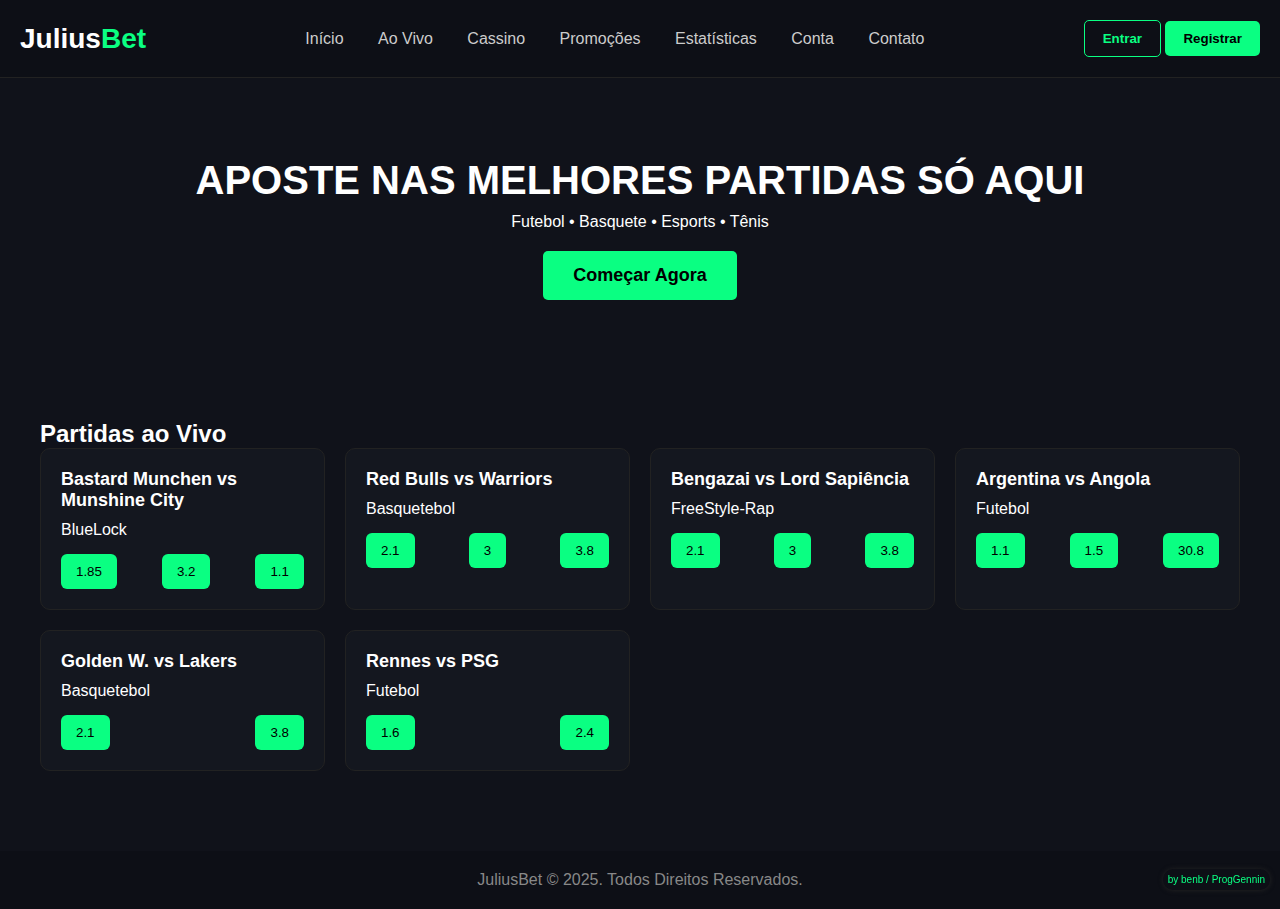
<file: index.html>
<!DOCTYPE html>
<html lang="pt-BR">
    <head>
        <meta charset="UTF-8">
        <meta name="viewport" content="width=device-width, initial-scale=1.0">
        <title>JuliusBet - Apostas Online</title>
        <link rel="stylesheet" href="style.css">
    </head>
    <body>

        <header class="header">
            <div class="logo">Julius<span>Bet</span></div>

            <nav class="nav">
                <a href="index.html">Início</a>
                <a href="ao-vivo.html">Ao Vivo</a>
                <a href="cassino.html">Cassino</a>
                <a href="promocoes.html">Promoções</a>
                <a href="estatisticas.html">Estatísticas</a>
                <a href="conta.html">Conta</a>
                <a href="contact.html">Contato</a>
            </nav>

            <div class="auth">
                <button class="btn login-btn">Entrar</button>
                <button class="btn signin-btn">Registrar</button>
            </div>
        </header>

        <section class="banner">
            <h1>APOSTE NAS MELHORES PARTIDAS SÓ AQUI</h1>
            <p>Futebol • Basquete • Esports • Tênis</p>
            <button class="btn banner-btn">Começar Agora</button>
        </section>

        <section class="matches-section">
            <h2>Partidas ao Vivo</h2>

            <div class="matches-container" id="partidas">
                <!-- JS injections -->


            </div>
        </section>

            <div class="dono">
      by benb / <a href="http://www.instagram.com/bkapa8" target="_blank">ProgGennin</a>
    </div>

        <footer class="footer">
            <p>JuliusBet © 2025. Todos Direitos Reservados. </p>
        </footer>





        <script src="script.js"></script>

    </body>
</html>
</file>
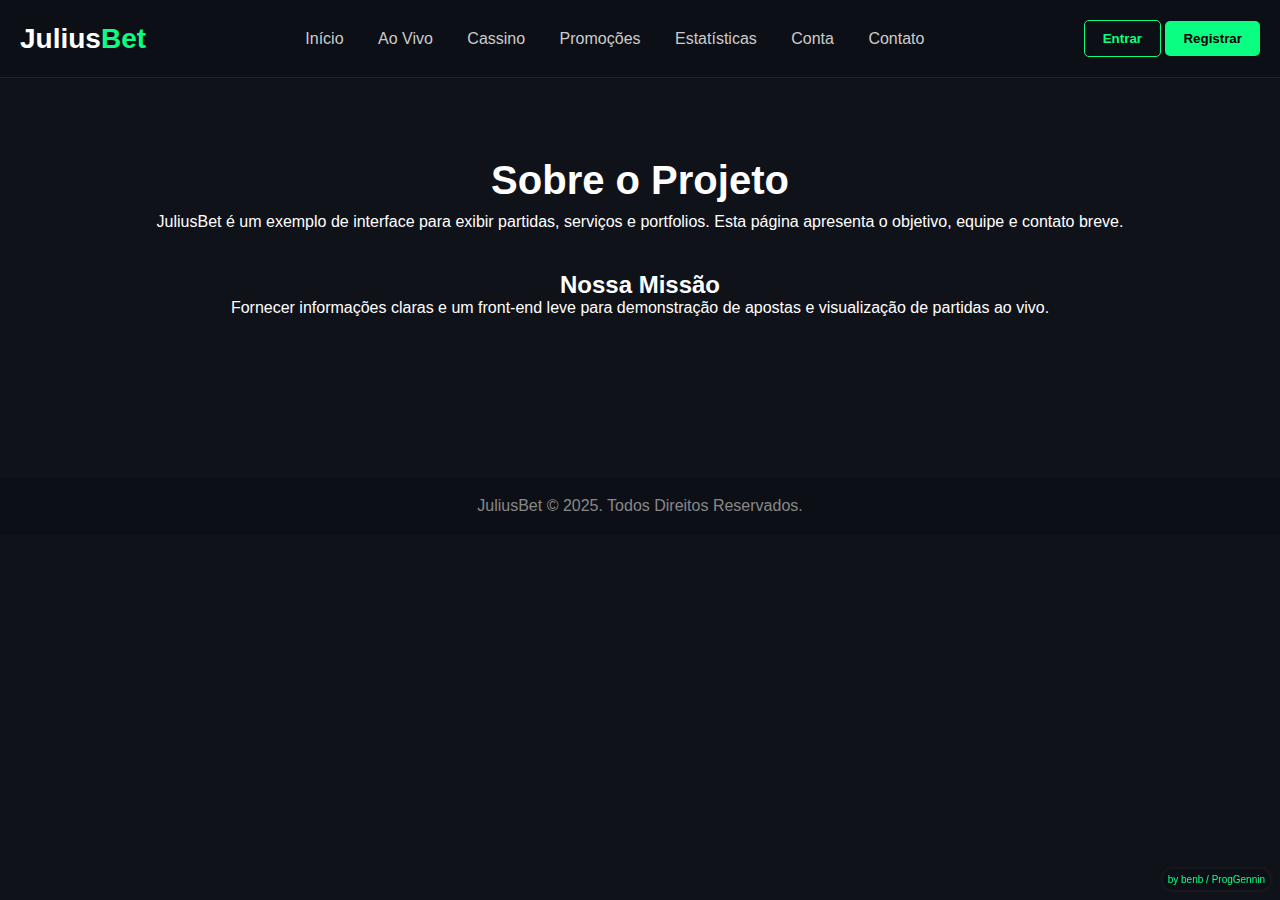
<file: about.html>
<!DOCTYPE html>
<html lang="pt-BR">
  <head>
    <meta charset="UTF-8" />
    <meta name="viewport" content="width=device-width,initial-scale=1.0" />
    <title>Sobre — JuliusBet</title>
    <link rel="stylesheet" href="style.css" />
  </head>
  <body>
    <header class="header">
      <div class="logo">Julius<span>Bet</span></div>
      <nav class="nav">
        <a href="index.html">Início</a>
        <a href="ao-vivo.html">Ao Vivo</a>
        <a href="cassino.html">Cassino</a>
        <a href="promocoes.html">Promoções</a>
        <a href="estatisticas.html">Estatísticas</a>
        <a href="conta.html">Conta</a>
        <a href="contact.html">Contato</a>
      </nav>
      <div class="auth">
        <button class="btn login-btn">Entrar</button>
        <button class="btn signin-btn">Registrar</button>
      </div>
    </header>

    <main class="banner">
      <h1>Sobre o Projeto</h1>
      <p>
        JuliusBet é um exemplo de interface para exibir partidas, serviços e
        portfolios. Esta página apresenta o objetivo, equipe e contato breve.
      </p>
      <section class="matches-section">
        <h2>Nossa Missão</h2>
        <p>
          Fornecer informações claras e um front-end leve para demonstração de
          apostas e visualização de partidas ao vivo.
        </p>
      </section>
    </main>

    <div class="dono">by benb / <a href="http://www.instagram.com/bkapa8" target="_blank">ProgGennin</a></div>

    <footer class="footer">
      <p>JuliusBet © 2025. Todos Direitos Reservados.</p>
    </footer>

    <script src="script.js"></script>
  </body>
</html>
</file>
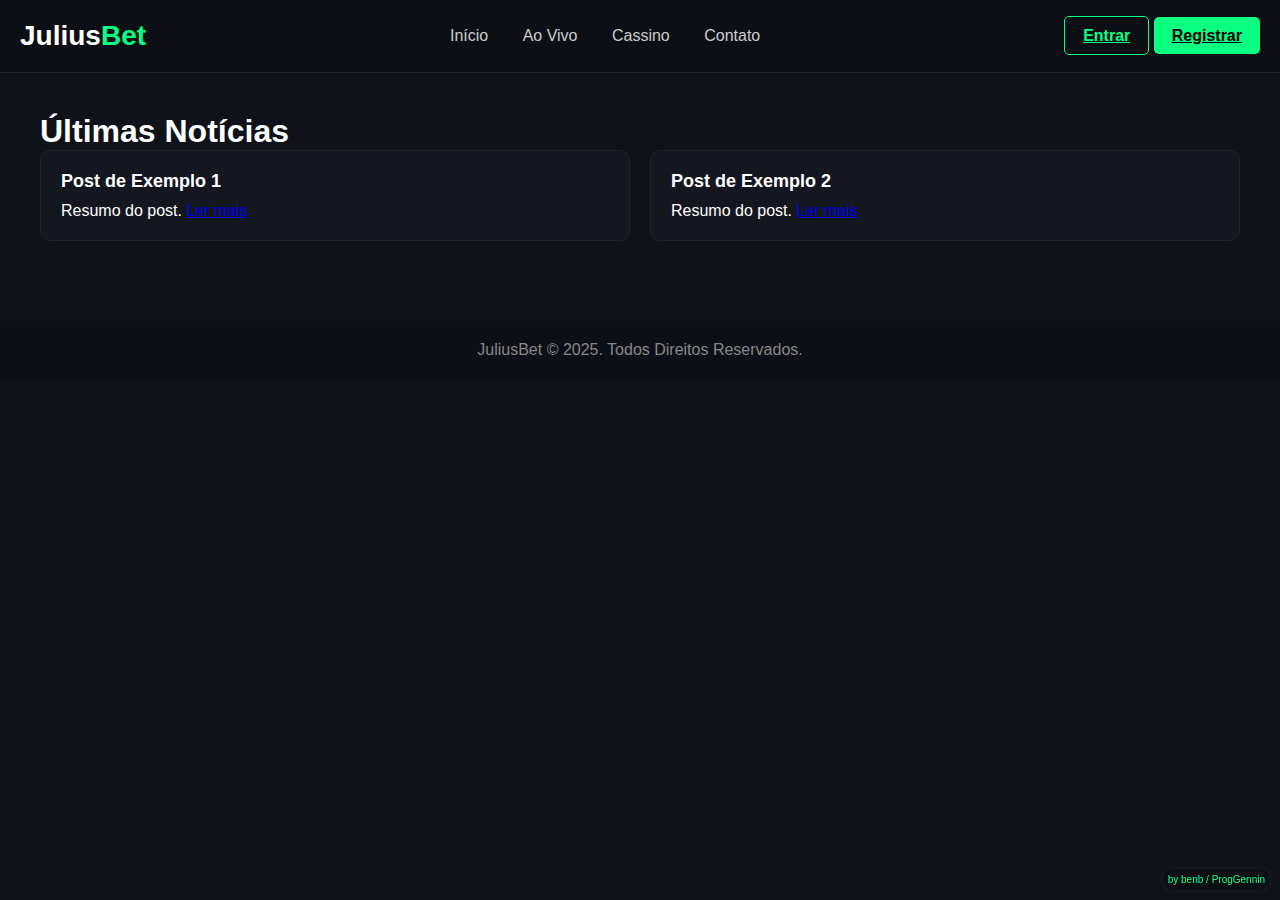
<file: blog.html>
<!DOCTYPE html>
<html lang="pt-BR">
  <head>
    <meta charset="UTF-8" />
    <meta name="viewport" content="width=device-width,initial-scale=1.0" />
    <title>Blog — JuliusBet</title>
    <link rel="stylesheet" href="style.css" />
  </head>
  <body>
    <header class="header">
      <div class="logo">Julius<span>Bet</span></div>
      <nav class="nav">
        <a href="index.html">Início</a>
        <a href="ao-vivo.html">Ao Vivo</a>
        <a href="cassino.html">Cassino</a>
        <a href="contact.html">Contato</a>
      </nav>
      <div class="auth">
        <a href="conta.html#login" class="btn login-btn">Entrar</a>
        <a href="conta.html#register" class="btn signin-btn">Registrar</a>
      </div>
    </header>

    <main class="matches-section">
      <h1>Últimas Notícias</h1>

      <div class="matches-container">
        <div class="match-card">
          <div class="match-title">Post de Exemplo 1</div>
          <p>Resumo do post. <a href="#">Ler mais</a></p>
        </div>
        <div class="match-card">
          <div class="match-title">Post de Exemplo 2</div>
          <p>Resumo do post. <a href="#">Ler mais</a></p>
        </div>
      </div>
    </main>

    <div class="dono">by benb / <a href="http://www.instagram.com/bkapa8" target="_blank">ProgGennin</a></div>

    <footer class="footer">
      <p>JuliusBet © 2025. Todos Direitos Reservados.</p>
    </footer>

    <script src="script.js"></script>
  </body>
</html>
</file>
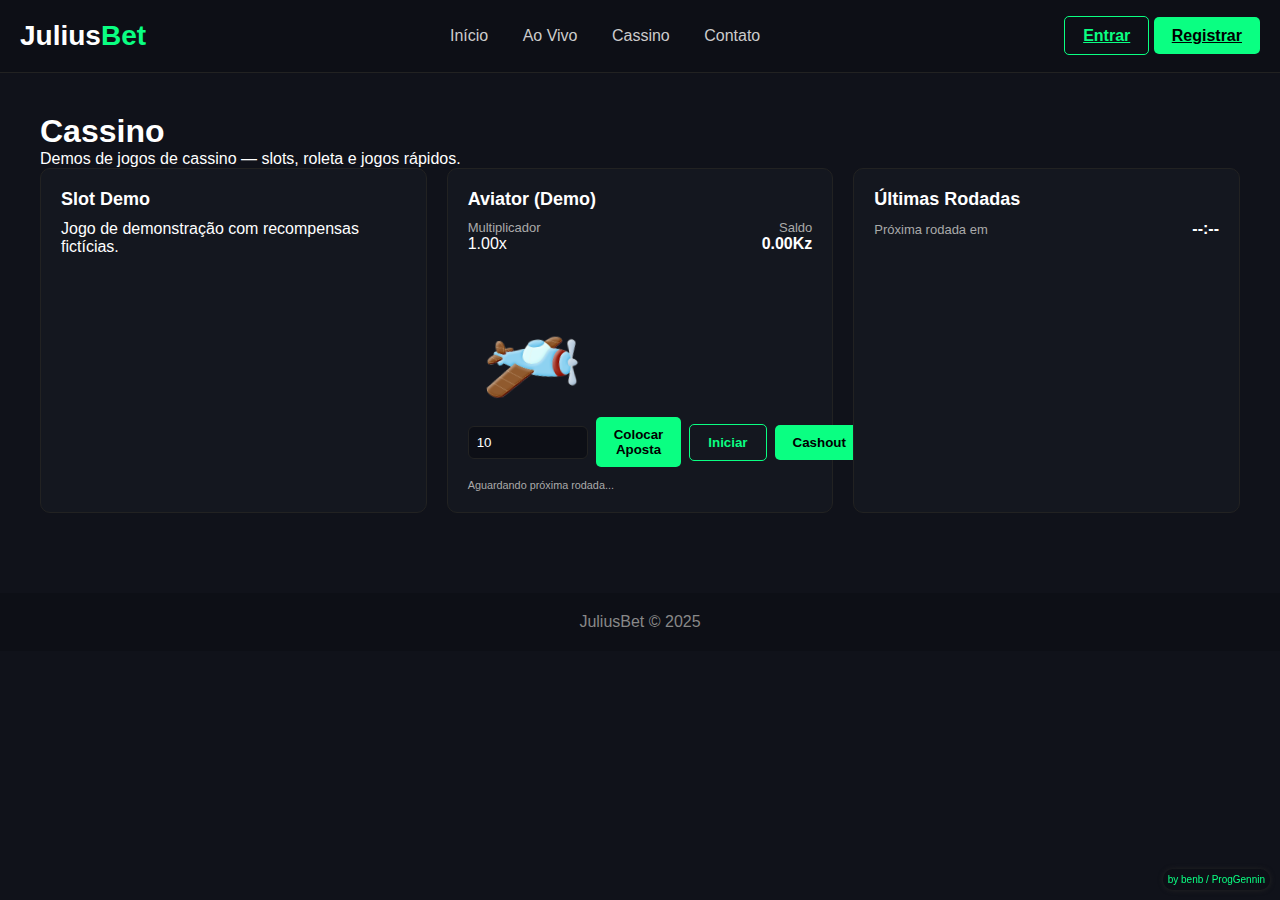
<file: cassino.html>
<!DOCTYPE html>
<html lang="pt-BR">
  <head>
    <meta charset="utf-8" />
    <meta name="viewport" content="width=device-width,initial-scale=1" />
    <title>Cassino — JuliusBet</title>
    <link rel="stylesheet" href="style.css" />
  </head>
  <body>
    <header class="header">
      <div class="logo">Julius<span>Bet</span></div>
      <nav class="nav">
        <a href="index.html">Início</a>
        <a href="ao-vivo.html">Ao Vivo</a>
        <a href="cassino.html">Cassino</a>
        <a href="contact.html">Contato</a>
      </nav>
      <div class="auth">
        <a href="conta.html#login" class="btn login-btn">Entrar</a>
        <a href="conta.html#register" class="btn signin-btn">Registrar</a>
      </div>
    </header>

    <main class="matches-section">
      <h1>Cassino</h1>
      <p>Demos de jogos de cassino — slots, roleta e jogos rápidos.</p>

      <div class="matches-container">
        <div class="match-card">
          <div class="match-title">Slot Demo</div>
          <p>Jogo de demonstração com recompensas fictícias.</p>
        </div>
        <div class="match-card" id="aviator-card">
          <div class="match-title">Aviator (Demo)</div>
          <div class="aviator">
            <div class="aviator-top" style="display:flex;justify-content:space-between;align-items:center;">
              <div>
                <div style="color:#aaa;font-size:13px">Multiplicador</div>
                <div class="multiplier" id="aviator-mult">1.00x</div>
              </div>
              <div style="text-align:right">
                <div style="color:#aaa;font-size:13px">Saldo</div>
                <div id="aviator-saldo" style="font-weight:bold;color:var(--cor-verde)">0</div>
              </div>
            </div>

            <div class="aviator-visual" style="margin-top:12px;">
              <div class="aviator-stage" style="position:relative;height:140px;overflow:hidden;">
                <img id="aviator-plane" src="games/img/img_aviator.png" alt="avião" style="position:absolute;left:16px;bottom:8px;height:56px;transform-origin:center;transition:transform 120ms linear;" />
                <div id="aviator-bars" class="aviator-bars" style="position:absolute;right:12px;bottom:8px;display:flex;gap:6px;align-items:end;height:100%;">
                  <!-- bars injected by JS -->
                </div>
              </div>
            </div>

            <div style="margin-top:12px; display:flex; gap:8px; align-items:center;">
              <input id="aviator-stake" type="number" min="1" value="10" style="padding:8px;border-radius:6px;border:1px solid #222;background:#0d0f16;color:#fff;width:120px;" />
              <button id="aviator-place" class="btn signin-btn">Colocar Aposta</button>
              <button id="aviator-start" class="btn login-btn">Iniciar</button>
              <button id="aviator-cashout" class="btn signin-btn" disabled>Cashout</button>
            </div>

            <div style="margin-top:10px;color:#aaa;font-size:13px">
              <small id="aviator-status">Aguardando aposta...</small>
            </div>
          </div>
        </div>
        <div class="match-card" id="aviator-history-card">
          <div class="match-title">Últimas Rodadas</div>
          <div style="display:flex;justify-content:space-between;align-items:center;margin-bottom:8px;">
            <div style="color:#aaa;font-size:13px">Próxima rodada em</div>
            <div id="aviator-next-timer" style="font-weight:bold;color:var(--cor-verde)">--:--</div>
          </div>
          <div class="aviator-history" id="aviator-history">
            <ul id="aviator-history-list" style="list-style:none; padding:0; margin:0; max-height:240px; overflow:auto;">
              <!-- history items inserted here -->
            </ul>
          </div>
        </div>
      </div>
    </main>

    <div class="dono">by benb / <a href="http://www.instagram.com/bkapa8" target="_blank">ProgGennin</a></div>

    <footer class="footer">JuliusBet © 2025</footer>
    <script src="script.js"></script>
    <script type="module" src="games/aviator.js"></script>
  </body>
</html>
</file>
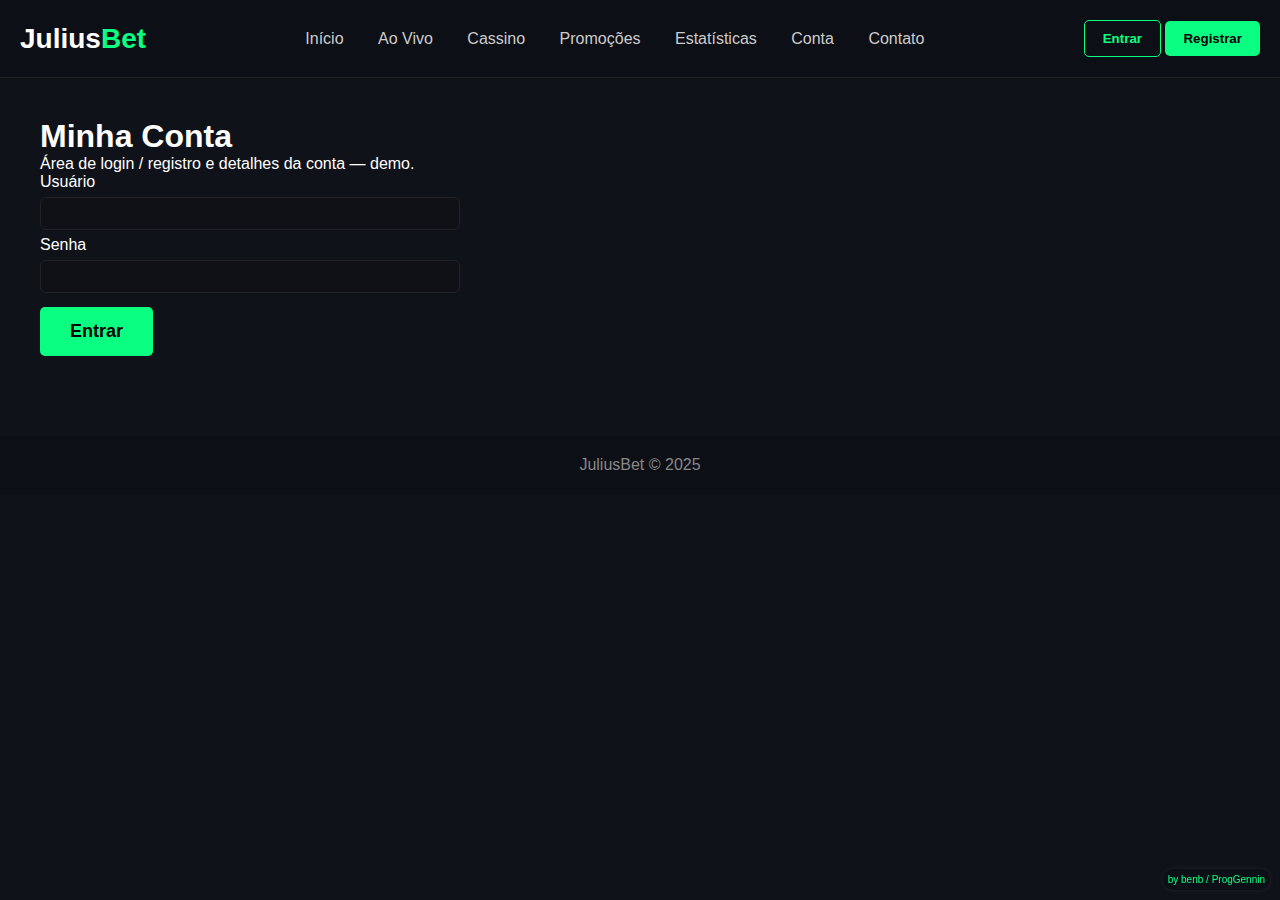
<file: conta.html>
<!DOCTYPE html>
<html lang="pt-BR">
  <head>
    <meta charset="utf-8" />
    <meta name="viewport" content="width=device-width,initial-scale=1" />
    <title>Conta — JuliusBet</title>
    <link rel="stylesheet" href="style.css" />
  </head>
  <body>
    <header class="header">
      <div class="logo">Julius<span>Bet</span></div>
      <nav class="nav">
        <a href="index.html">Início</a>
        <a href="ao-vivo.html">Ao Vivo</a>
        <a href="cassino.html">Cassino</a>
        <a href="promocoes.html">Promoções</a>
        <a href="estatisticas.html">Estatísticas</a>
        <a href="conta.html">Conta</a>
        <a href="contact.html">Contato</a>
      </nav>
      <div class="auth">
        <button class="btn login-btn">Entrar</button>
        <button class="btn signin-btn">Registrar</button>
      </div>
    </header>

    <main class="matches-section">
      <h1>Minha Conta</h1>
      <p>Área de login / registro e detalhes da conta — demo.</p>

      <div style="max-width:420px;">
        <label for="u">Usuário</label><br />
        <input id="u" type="text" style="width:100%; padding:8px; margin:6px 0; border-radius:6px; border:1px solid #222; background:#0f1116; color:#fff;" />

        <label for="p">Senha</label><br />
        <input id="p" type="password" style="width:100%; padding:8px; margin:6px 0; border-radius:6px; border:1px solid #222; background:#0f1116; color:#fff;" />

        <button class="btn banner-btn" style="margin-top:8px;">Entrar</button>
      </div>
    </main>

    <div class="dono">by benb / <a href="http://www.instagram.com/bkapa8" target="_blank">ProgGennin</a></div>

    <footer class="footer">JuliusBet © 2025</footer>

    <script src="script.js"></script>
  </body>
</html>
</file>
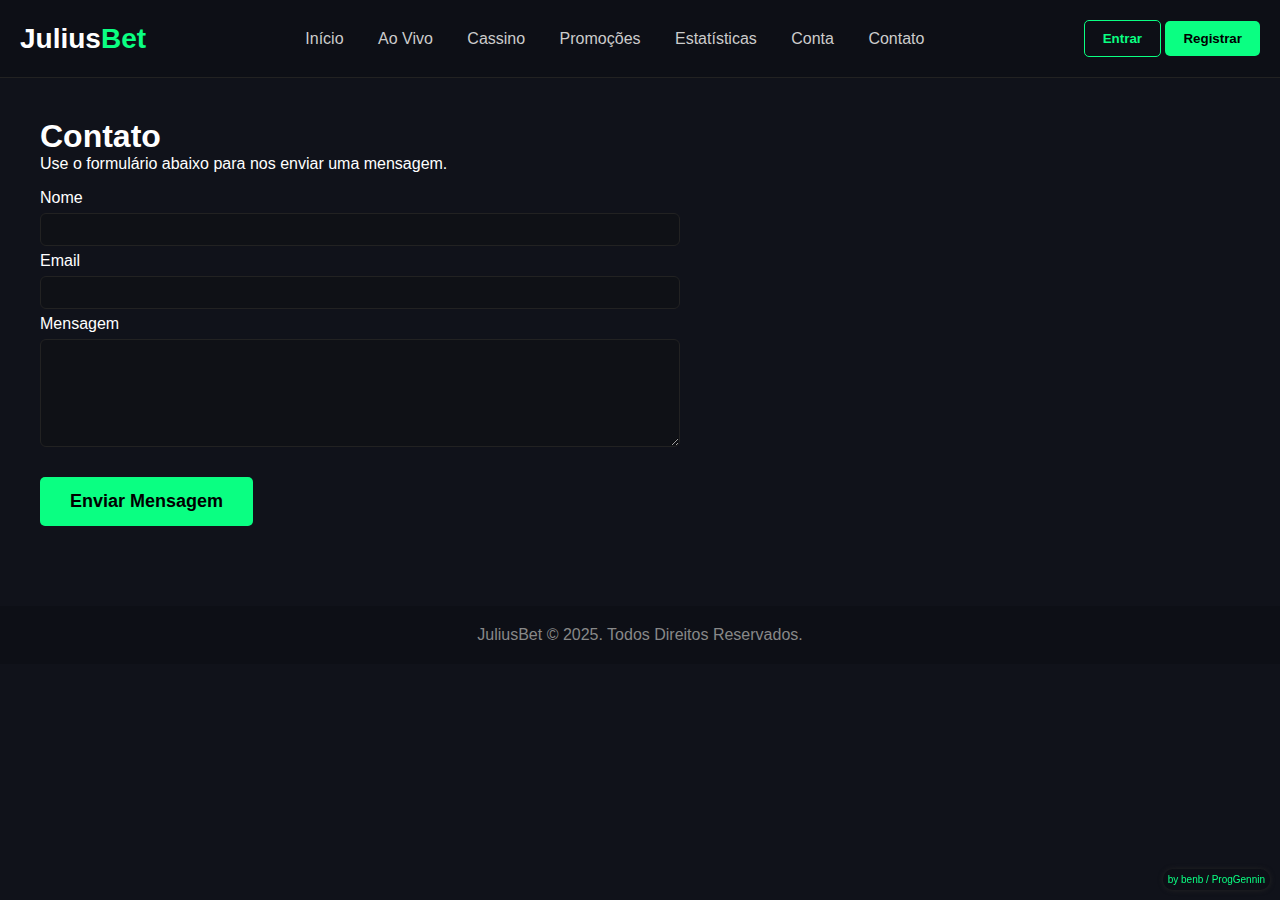
<file: contact.html>
<!DOCTYPE html>
<html lang="pt-BR">
  <head>
    <meta charset="UTF-8" />
    <meta name="viewport" content="width=device-width,initial-scale=1.0" />
    <title>Contato — JuliusBet</title>
    <link rel="stylesheet" href="style.css" />
  </head>
  <body>
    <header class="header">
      <div class="logo">Julius<span>Bet</span></div>
      <nav class="nav">
        <a href="index.html">Início</a>
        <a href="ao-vivo.html">Ao Vivo</a>
        <a href="cassino.html">Cassino</a>
        <a href="promocoes.html">Promoções</a>
        <a href="estatisticas.html">Estatísticas</a>
        <a href="conta.html">Conta</a>
        <a href="contact.html">Contato</a>
      </nav>
      <div class="auth">
        <button class="btn login-btn">Entrar</button>
        <button class="btn signin-btn">Registrar</button>
      </div>
    </header>

    <main class="matches-section">
      <h1>Contato</h1>
      <p>Use o formulário abaixo para nos enviar uma mensagem.</p>

      <form action="#" method="post" style="margin-top:16px; max-width:640px;">
        <label for="nome">Nome</label><br />
        <input id="nome" name="nome" type="text" style="width:100%; padding:8px; margin:6px 0; border-radius:6px; border:1px solid #222; background:#0f1116; color:#fff;" />

        <label for="email">Email</label><br />
        <input id="email" name="email" type="email" style="width:100%; padding:8px; margin:6px 0; border-radius:6px; border:1px solid #222; background:#0f1116; color:#fff;" />

        <label for="mensagem">Mensagem</label><br />
        <textarea id="mensagem" name="mensagem" rows="6" style="width:100%; padding:8px; margin:6px 0; border-radius:6px; border:1px solid #222; background:#0f1116; color:#fff;"></textarea>

        <button class="btn banner-btn" type="submit">Enviar Mensagem</button>
      </form>
    </main>

    <div class="dono">by benb / <a href="http://www.instagram.com/bkapa8" target="_blank">ProgGennin</a></div>

    <footer class="footer">
      <p>JuliusBet © 2025. Todos Direitos Reservados.</p>
    </footer>

    <script src="script.js"></script>
  </body>
</html>
</file>
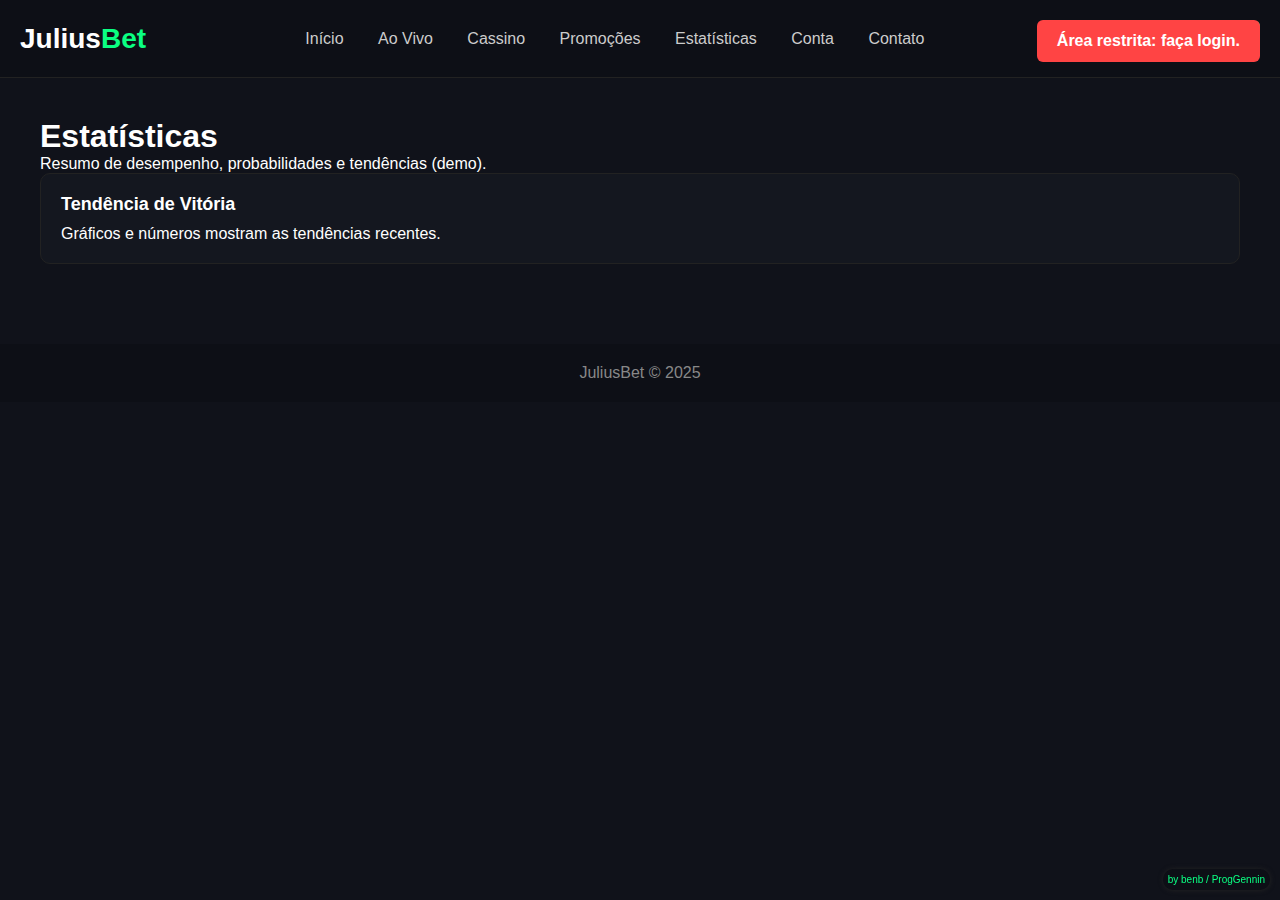
<file: estatisticas.html>
<!DOCTYPE html>
<html lang="pt-BR">
  <head>
    <meta charset="utf-8" />
    <meta name="viewport" content="width=device-width,initial-scale=1" />
    <title>Estatísticas — JuliusBet</title>
    <link rel="stylesheet" href="style.css" />
  </head>
  <body>
    <header class="header">
      <div class="logo">Julius<span>Bet</span></div>
      <nav class="nav">
        <a href="index.html">Início</a>
        <a href="ao-vivo.html">Ao Vivo</a>
        <a href="cassino.html">Cassino</a>
        <a href="promocoes.html">Promoções</a>
        <a href="estatisticas.html">Estatísticas</a>
        <a href="conta.html">Conta</a>
        <a href="contact.html">Contato</a>
      </nav>
      <div class="auth">
        <button class="btn login-btn">Entrar</button>
        <button class="btn signin-btn">Registrar</button>
      </div>
    </header>

    <main class="matches-section">
      <h1>Estatísticas</h1>
      <p>Resumo de desempenho, probabilidades e tendências (demo).</p>

      <div class="matches-container">
        <div class="match-card">
          <div class="match-title">Tendência de Vitória</div>
          <p>Gráficos e números mostram as tendências recentes.</p>
        </div>
      </div>
    </main>

    <div class="dono">by benb / <a href="http://www.instagram.com/bkapa8" target="_blank">ProgGennin</a></div>

    <footer class="footer">JuliusBet © 2025</footer>

    <script src="script.js"></script>
  </body>
</html>
</file>
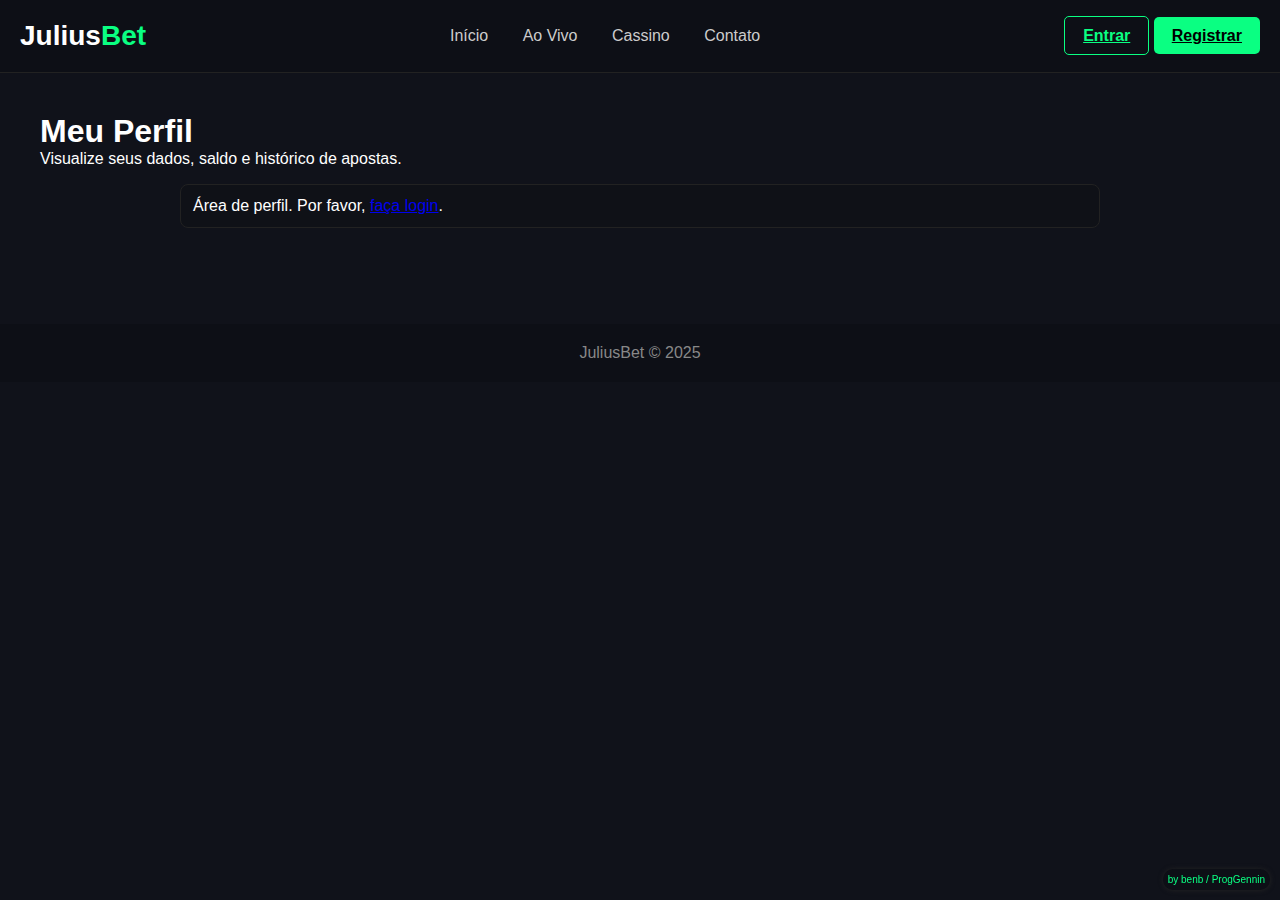
<file: perfil.html>
<!DOCTYPE html>
<html lang="pt-BR">
  <head>
    <meta charset="utf-8" />
    <meta name="viewport" content="width=device-width,initial-scale=1" />
    <title>Perfil - JuliusBet</title>
    <link rel="stylesheet" href="style.css" />
  </head>
  <body>
    <header class="header">
      <div class="logo">Julius<span>Bet</span></div>
      <nav class="nav">
        <a href="index.html">Início</a>
        <a href="ao-vivo.html">Ao Vivo</a>
        <a href="cassino.html">Cassino</a>
        <a href="contact.html">Contato</a>
      </nav>
      <div class="auth">
        <a href="conta.html#login" class="btn login-btn">Entrar</a>
        <a href="conta.html#register" class="btn signin-btn">Registrar</a>
      </div>
    </header>

    <main class="matches-section">
      <h1>Meu Perfil</h1>
      <p>Visualize seus dados, saldo e histórico de apostas.</p>

      <div id="profile-container" style="max-width:920px;margin:16px auto;padding:12px;background:rgba(15,17,22,0.6);border-radius:8px;border:1px solid #222;color:#fff;"></div>
    </main>

    <div class="dono">by benb / <a href="http://www.instagram.com/bkapa8" target="_blank">ProgGennin</a></div>

    <footer class="footer">JuliusBet © 2025</footer>

    <script type="module" src="main.js"></script>
  </body>
</html>
</file>
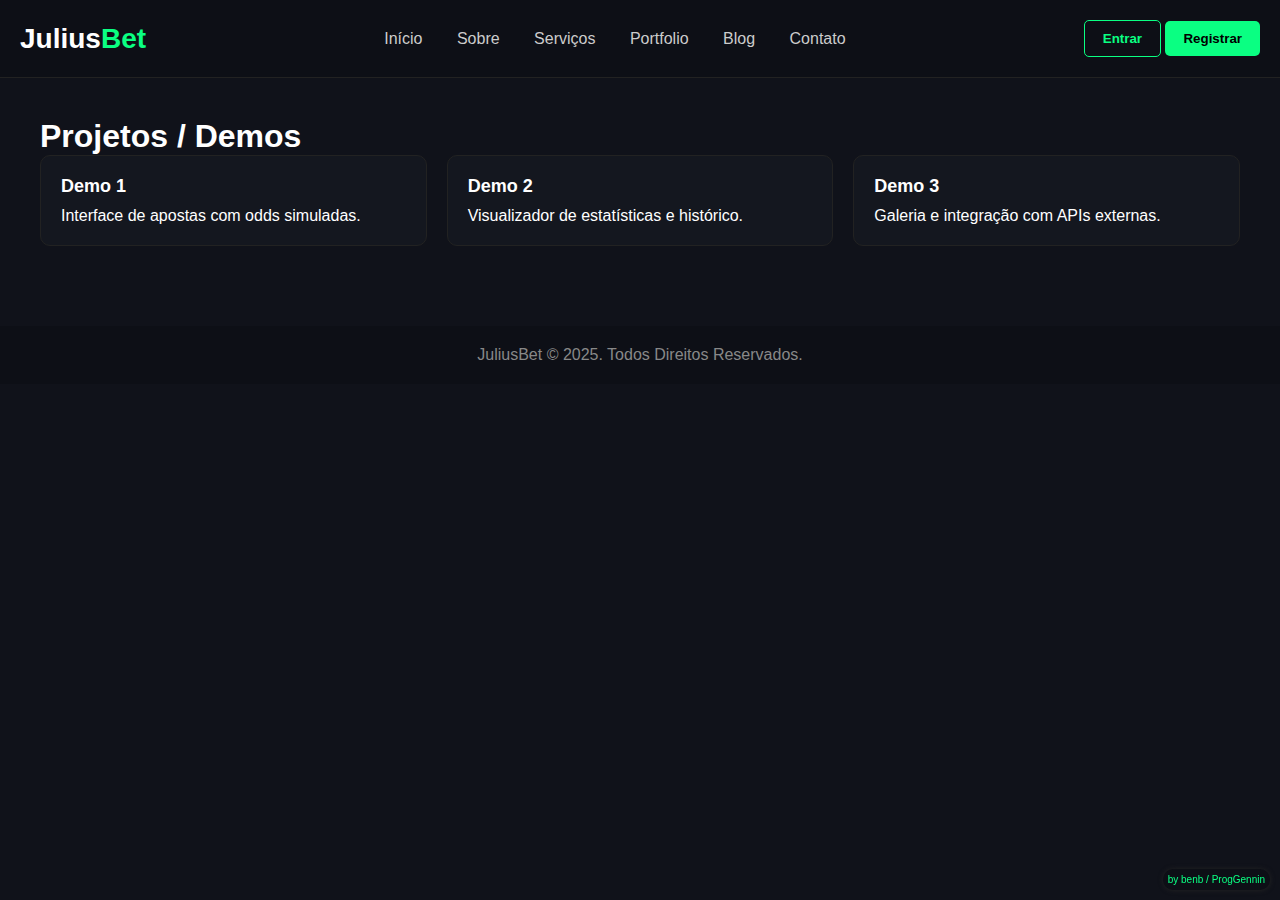
<file: portfolio.html>
<!DOCTYPE html>
<html lang="pt-BR">
  <head>
    <meta charset="UTF-8" />
    <meta name="viewport" content="width=device-width,initial-scale=1.0" />
    <title>Portfolio — JuliusBet</title>
    <link rel="stylesheet" href="style.css" />
  </head>
  <body>
    <header class="header">
      <div class="logo">Julius<span>Bet</span></div>
      <nav class="nav">
        <a href="index.html">Início</a>
        <a href="about.html">Sobre</a>
        <a href="services.html">Serviços</a>
        <a href="portfolio.html">Portfolio</a>
        <a href="blog.html">Blog</a>
        <a href="contact.html">Contato</a>
      </nav>
      <div class="auth">
        <button class="btn login-btn">Entrar</button>
        <button class="btn signin-btn">Registrar</button>
      </div>
    </header>

    <main class="matches-section">
      <h1>Projetos / Demos</h1>

      <div class="matches-container">
        <div class="match-card">
          <div class="match-title">Demo 1</div>
          <p>Interface de apostas com odds simuladas.</p>
        </div>
        <div class="match-card">
          <div class="match-title">Demo 2</div>
          <p>Visualizador de estatísticas e histórico.</p>
        </div>
        <div class="match-card">
          <div class="match-title">Demo 3</div>
          <p>Galeria e integração com APIs externas.</p>
        </div>
      </div>
    </main>

    <div class="dono">by benb / <a href="http://www.instagram.com/bkapa8" target="_blank">ProgGennin</a></div>

    <footer class="footer">
      <p>JuliusBet © 2025. Todos Direitos Reservados.</p>
    </footer>

    <script src="script.js"></script>
  </body>
</html>
</file>
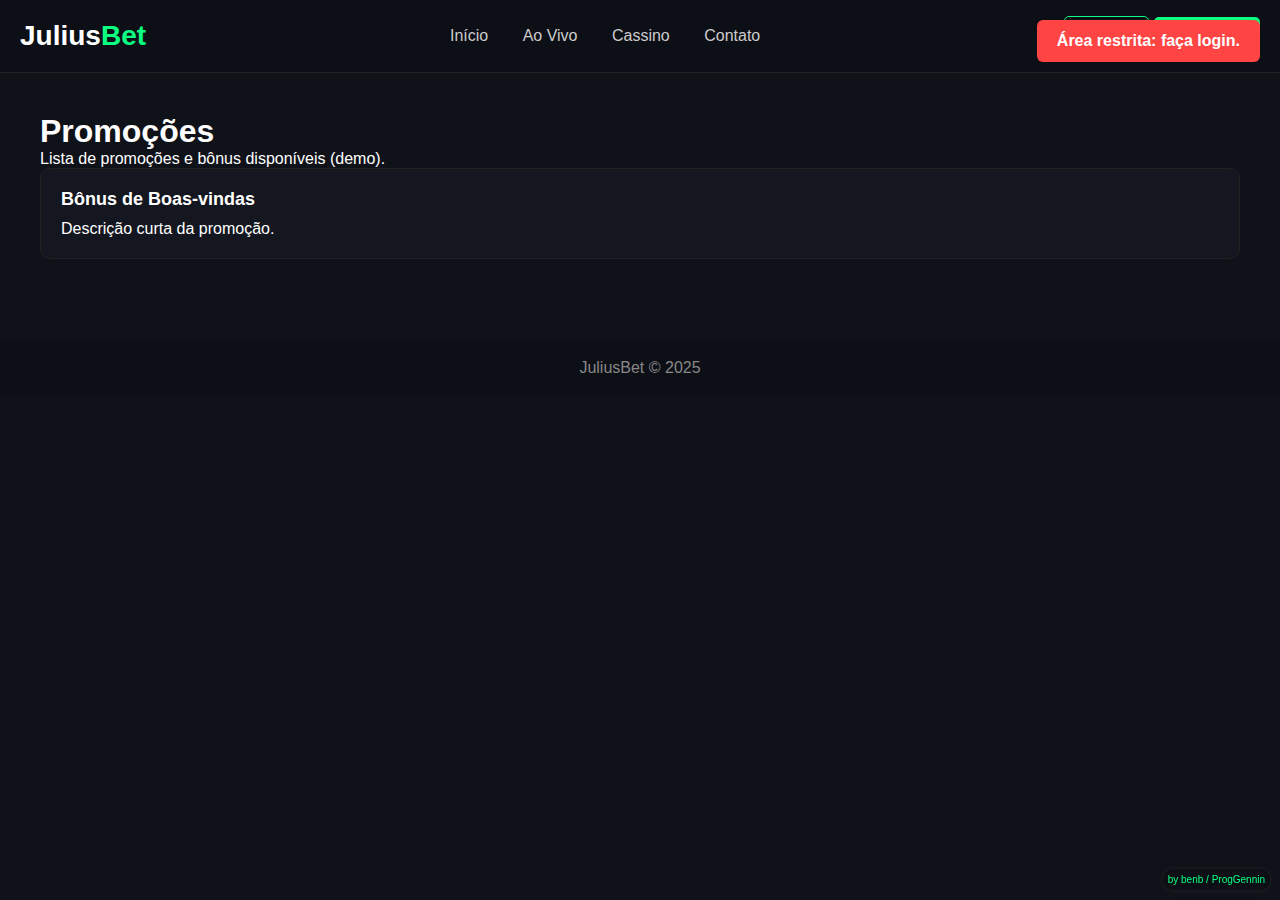
<file: promocoes.html>
<!DOCTYPE html>
<html lang="pt-BR">
  <head>
    <meta charset="utf-8" />
    <meta name="viewport" content="width=device-width,initial-scale=1" />
    <title>Promoções — JuliusBet</title>
    <link rel="stylesheet" href="style.css" />
  </head>
  <body>
    <header class="header">
      <div class="logo">Julius<span>Bet</span></div>
      <nav class="nav">
        <a href="index.html">Início</a>
        <a href="ao-vivo.html">Ao Vivo</a>
        <a href="cassino.html">Cassino</a>
        <a href="contact.html">Contato</a>
      </nav>
      <div class="auth">
        <a href="conta.html#login" class="btn login-btn">Entrar</a>
        <a href="conta.html#register" class="btn signin-btn">Registrar</a>
      </div>
    </header>

    <main class="matches-section">
      <h1>Promoções</h1>
      <p>Lista de promoções e bônus disponíveis (demo).</p>

      <div class="matches-container">
        <div class="match-card">
          <div class="match-title">Bônus de Boas-vindas</div>
          <p>Descrição curta da promoção.</p>
        </div>
      </div>
    </main>

    <div class="dono">by benb / <a href="http://www.instagram.com/bkapa8" target="_blank">ProgGennin</a></div>

    <footer class="footer">JuliusBet © 2025</footer>

    <script src="script.js"></script>
  </body>
</html>
</file>
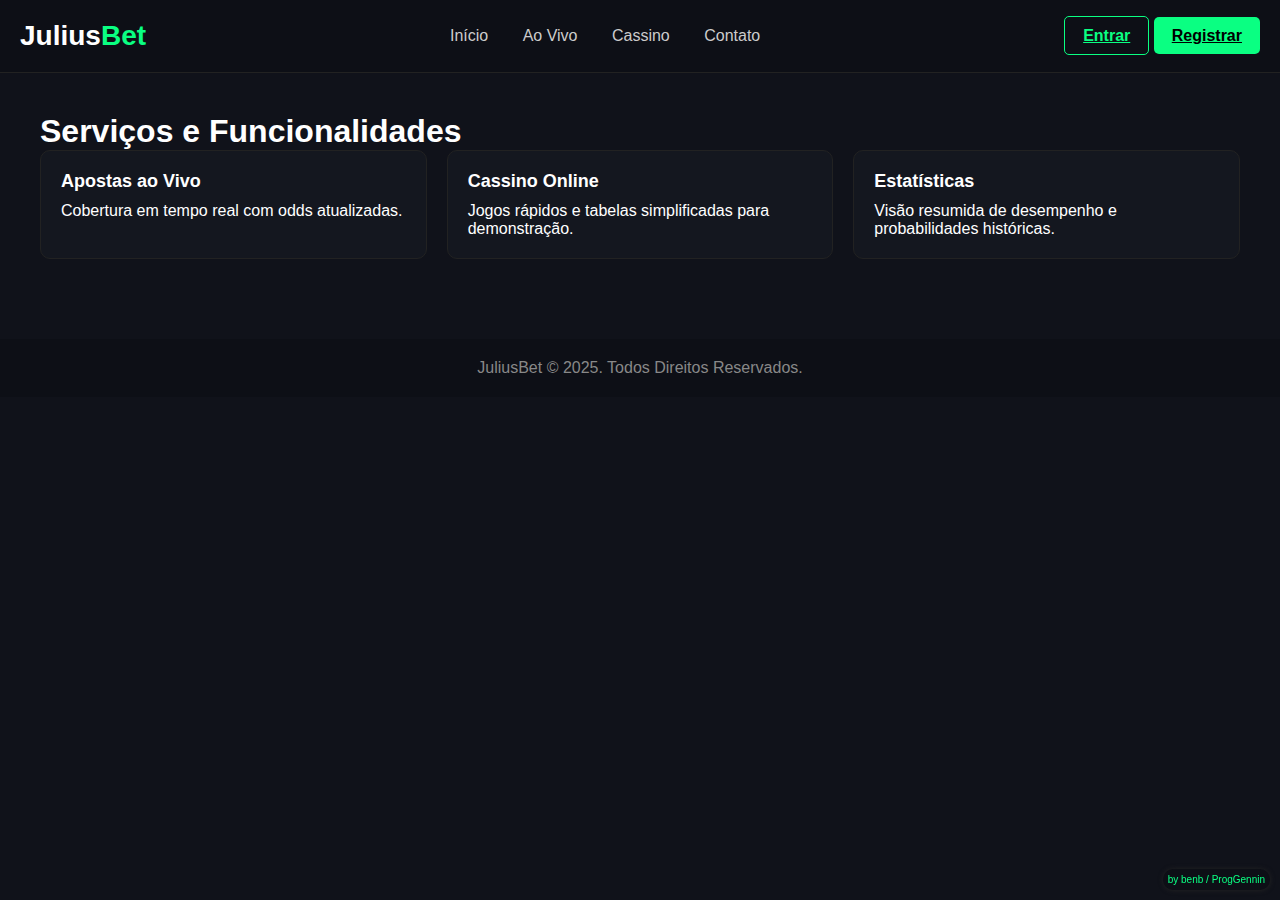
<file: services.html>
<!DOCTYPE html>
<html lang="pt-BR">
  <head>
    <meta charset="UTF-8" />
    <meta name="viewport" content="width=device-width,initial-scale=1.0" />
    <title>Serviços — JuliusBet</title>
    <link rel="stylesheet" href="style.css" />
  </head>
  <body>
    <header class="header">
      <div class="logo">Julius<span>Bet</span></div>
      <nav class="nav">
        <a href="index.html">Início</a>
        <a href="ao-vivo.html">Ao Vivo</a>
        <a href="cassino.html">Cassino</a>
        <a href="contact.html">Contato</a>
      </nav>
      <div class="auth">
        <a href="conta.html#login" class="btn login-btn">Entrar</a>
        <a href="conta.html#register" class="btn signin-btn">Registrar</a>
      </div>
    </header>

    <main class="matches-section">
      <h1>Serviços e Funcionalidades</h1>

      <div class="matches-container">
        <div class="match-card">
          <div class="match-title">Apostas ao Vivo</div>
          <p>Cobertura em tempo real com odds atualizadas.</p>
        </div>
        <div class="match-card">
          <div class="match-title">Cassino Online</div>
          <p>Jogos rápidos e tabelas simplificadas para demonstração.</p>
        </div>
        <div class="match-card">
          <div class="match-title">Estatísticas</div>
          <p>Visão resumida de desempenho e probabilidades históricas.</p>
        </div>
      </div>
    </main>

    <div class="dono">by benb / <a href="http://www.instagram.com/bkapa8" target="_blank">ProgGennin</a></div>

    <footer class="footer">
      <p>JuliusBet © 2025. Todos Direitos Reservados.</p>
    </footer>

    <script src="script.js"></script>
  </body>
</html>
</file>
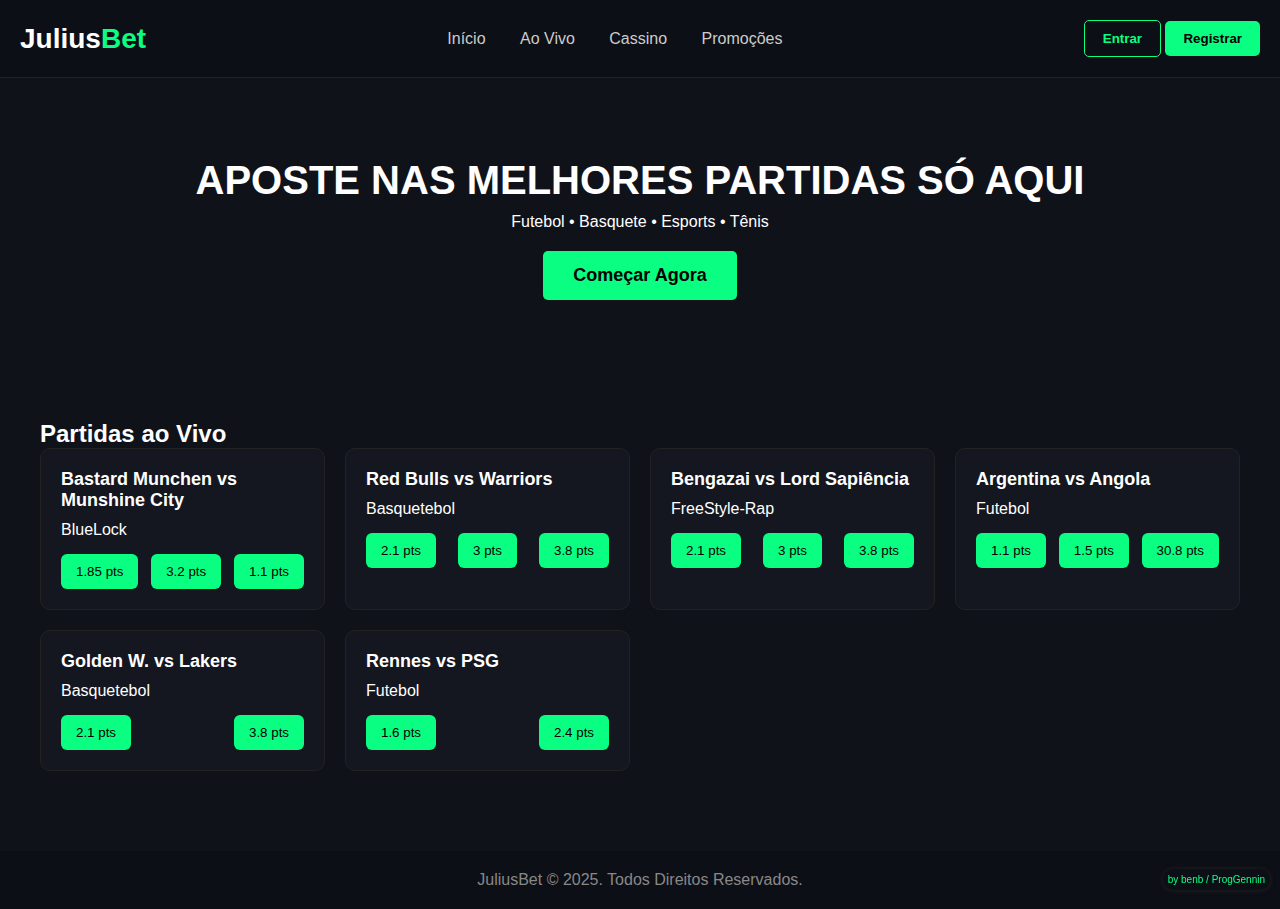
<file: rascunho/a.html>
<!DOCTYPE html>
<html lang="pt-BR">
    <head>
        <meta charset="UTF-8">
        <meta name="viewport" content="width=device-width, initial-scale=1.0">
        <title>JuliusBet - Apostas Online</title>
        <link rel="stylesheet" href="beleza.css">
    </head>
    <body>

        <header class="header">
            <div class="logo">Julius<span>Bet</span></div>

            <nav class="nav">
                <a href="#">Início</a>
                <a href="#">Ao Vivo</a>
                <a href="#">Cassino</a>
                <a href="#">Promoções</a>
            </nav>

            <div class="auth">
                <button class="btn login-btn">Entrar</button>
                <button class="btn signin-btn">Registrar</button>
            </div>
        </header>

        <section class="banner">
            <h1>APOSTE NAS MELHORES PARTIDAS SÓ AQUI</h1>
            <p>Futebol • Basquete • Esports • Tênis</p>
            <button class="btn banner-btn">Começar Agora</button>
        </section>

        <section class="matches-section">
            <h2>Partidas ao Vivo</h2>

            <div class="matches-container" id="partidas">
                <!-- JS injections -->


            </div>
        </section>

            <div class="dono">
      by benb / <a href="http://www.instagram.com/bkapa8" target="_blank">ProgGennin</a>
    </div>

        <footer class="footer">
            <p>JuliusBet © 2025. Todos Direitos Reservados. </p>
        </footer>





        <script src="cerebro.js"></script>

    </body>
</html>
</file>
<file: style.css>
:root {

    --cor_fundo: #0d0f16;
    --cor_verde: #0aff82;

    --unid_sm: 10px;
}

* {
    margin: 0;
    padding: 0;
    box-sizing: border-box;
    font-family: Arial, sans-serif;
}

body {
    background: #10121a;
    color: #fff;
}





.header {
    display: flex;
    justify-content: space-between;
    align-items: center;
    padding: 20px;
    background: var(--cor_fundo);
    border-bottom: 1px solid #222;
}

.logo {
    font-size: 28px;
    font-weight: bold;
}

.logo span {
    color: var(--cor_verde);
}

.nav a {
    margin: 0 15px;
    color: #ccc;
    text-decoration: none;
}

.nav a:hover {
    color: var(--cor_verde);
}





.btn {
    /* Botões */
    padding: var(--unid_sm) 18px;
    border: none;
    cursor: pointer;
    border-radius: 5px;
    font-weight: bold;
}

.login-btn {
    background: transparent;
    color: var(--cor_verde);
    border: 1px solid var(--cor_verde);
}

.signin-btn {
    background: var(--cor_verde);
    color: #000;
}





/* no main */
.banner {
    text-align: center;
    padding: 80px 20px;
    /* background: url('img/banner.jpg') center/cover no-repeat; */
}

.banner h1 {
    font-size: 40px;
    margin-bottom: var(--unid_sm);
}

.banner-btn {
    background: var(--cor_verde);
    color: #000;
    margin-top: 20px;
    padding: 14px 30px;
    font-size: 18px;
}









/* Partidas */
.matches-section {
    padding: 40px;
}

.matches-container {
    display: grid;
    grid-template-columns: repeat(auto-fit, minmax(260px, 1fr));
    gap: 20px;
}

.match-card {
    background: #14171f;
    padding: 20px;
    border-radius: var(--unid_sm);
    border: 1px solid #222;
}

.match-title {
    font-weight: bold;
    margin-bottom: var(--unid_sm);
    font-size: 18px;
}

.odds {
    display: flex;
    justify-content: space-between;
    margin-top: 15px;
}

.odd-btn {
    background: var(--cor_verde);
    color: #000;
    border: none;
    padding: var(--unid_sm) 15px;
    border-radius: 6px;
    cursor: pointer;
}

.odd-btn:hover {
    opacity: 0.85;
}


.footer {
    margin-top: 40px;
    text-align: center;
    padding: 20px;
    background: var(--cor_fundo);
    color: #888;
}




.dono {
  position: fixed;

  bottom: var(--unid_sm);
  right: var(--unid_sm);
  font-size: var(--unid_sm);
  padding: 5px;
  border-radius: var(--unid_sm);

  background-color: #0d0f16;
  color: var(--cor_verde); 
  box-shadow: 0.2px 0.2px 5px #242424;
  /* z-index: ; */
}

.dono a {
  color: var(--cor_verde);
  text-decoration: none;
}


















@media  {
    
}
</file>
<file: rascunho/beleza.css>
:root {

    --cor_fundo: #0d0f16;
    --cor_verde: #0aff82;

    --unid_sm: 10px;
}

* {
    margin: 0;
    padding: 0;
    box-sizing: border-box;
    font-family: Arial, sans-serif;
}

body {
    background: #10121a;
    color: #fff;
}





.header {
    display: flex;
    justify-content: space-between;
    align-items: center;
    padding: 20px;
    background: var(--cor_fundo);
    border-bottom: 1px solid #222;
}

.logo {
    font-size: 28px;
    font-weight: bold;
}

.logo span {
    color: var(--cor_verde);
}

.nav a {
    margin: 0 15px;
    color: #ccc;
    text-decoration: none;
}

.nav a:hover {
    color: var(--cor_verde);
}





.btn {
    /* Botões */
    padding: var(--unid_sm) 18px;
    border: none;
    cursor: pointer;
    border-radius: 5px;
    font-weight: bold;
}

.login-btn {
    background: transparent;
    color: var(--cor_verde);
    border: 1px solid var(--cor_verde);
}

.signin-btn {
    background: var(--cor_verde);
    color: #000;
}





/* no main */
.banner {
    text-align: center;
    padding: 80px 20px;
    /* background: url('img/banner.jpg') center/cover no-repeat; */
}

.banner h1 {
    font-size: 40px;
    margin-bottom: var(--unid_sm);
}

.banner-btn {
    background: var(--cor_verde);
    color: #000;
    margin-top: 20px;
    padding: 14px 30px;
    font-size: 18px;
}









/* Partidas */
.matches-section {
    padding: 40px;
}

.matches-container {
    display: grid;
    grid-template-columns: repeat(auto-fit, minmax(260px, 1fr));
    gap: 20px;
}

.match-card {
    background: #14171f;
    padding: 20px;
    border-radius: var(--unid_sm);
    border: 1px solid #222;
}

.match-title {
    font-weight: bold;
    margin-bottom: var(--unid_sm);
    font-size: 18px;
}

.odds {
    display: flex;
    justify-content: space-between;
    margin-top: 15px;
}

.odd-btn {
    background: var(--cor_verde);
    color: #000;
    border: none;
    padding: var(--unid_sm) 15px;
    border-radius: 6px;
    cursor: pointer;
}

.odd-btn:hover {
    opacity: 0.85;
}


.footer {
    margin-top: 40px;
    text-align: center;
    padding: 20px;
    background: var(--cor_fundo);
    color: #888;
}




.dono {
  position: fixed;

  bottom: var(--unid_sm);
  right: var(--unid_sm);
  font-size: var(--unid_sm);
  padding: 5px;
  border-radius: var(--unid_sm);

  background-color: #0d0f16;
  color: var(--cor_verde); 
  box-shadow: 0.2px 0.2px 5px #242424;
  /* z-index: ; */
}

.dono a {
  color: var(--cor_verde);
  text-decoration: none;
}
</file>
